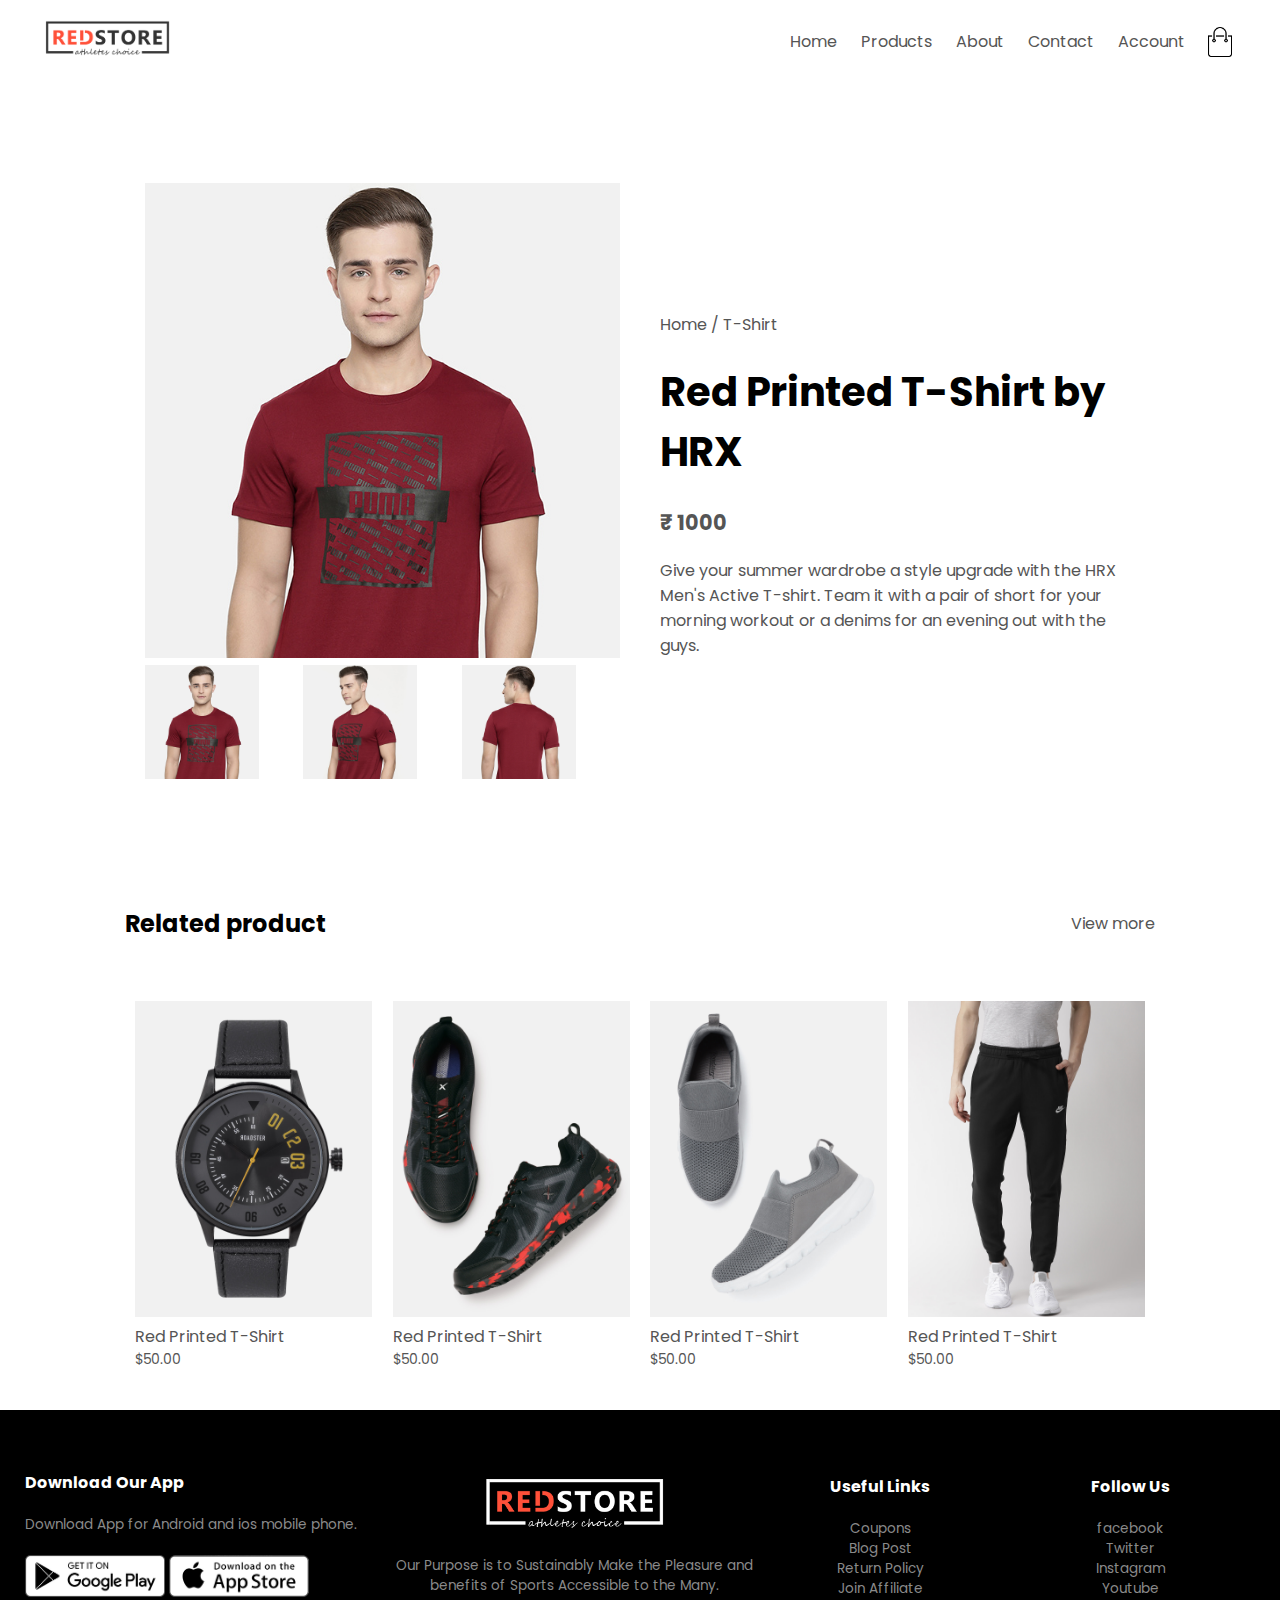
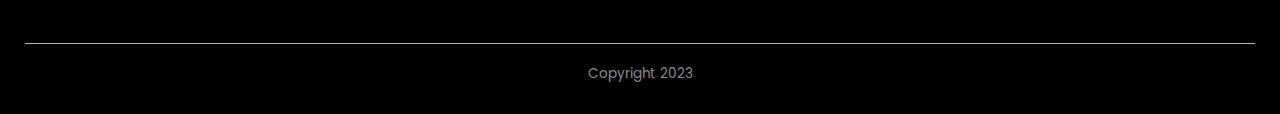
<file: product-detail1.html>
<!DOCTYPE html>
<html lang="en">
<head>
    <meta charset="UTF-8">
    <meta name="viewport" content="width=device-width, initial-scale=1.0">
    <title>Product</title>
    <link rel="stylesheet" href="css/styles.css">
    <link rel="stylesheet" href="https://cdnjs.cloudflare.com/ajax/libs/font-awesome/6.4.2/css/all.min.css" integrity="sha512-z3gLpd7yknf1YoNbCzqRKc4qyor8gaKU1qmn+CShxbuBusANI9QpRohGBreCFkKxLhei6S9CQXFEbbKuqLg0DA==" crossorigin="anonymous" referrerpolicy="no-referrer" />
    <link rel="preconnect" href="https://fonts.googleapis.com">
    <link rel="preconnect" href="https://fonts.gstatic.com" crossorigin>
    <link href="https://fonts.googleapis.com/css2?family=Montserrat:wght@400;900&family=Poppins:ital,wght@0,200;0,300;0,400;0,600;0,700;1,200&family=Roboto:wght@400;700&family=Ubuntu&display=swap" rel="stylesheet">
</head>
<body>
    <div class="container">
        <div class="navbar">
            <div class="logo">
                <img src="images/logo.png" width="125px">
            </div>
            <nav>
                <ul id="menuItems">
                    <li><a href="index.html">Home</a></li>
                    <li><a href="product.html">Products</a></li>
                    <li><a href="">About</a></li>
                    <li><a href="">Contact</a></li>
                    <li><a href="">Account</a></li>
                </ul>
            </nav>
            <img src="images/cart.png" width="30px" height="30px"> 
            <img src="images/menu.png" class="menu-icon" onclick="menutoggle();">               
        </div>
    </div>

    <!-- single product details -->
    <div class="small-container single-product">
        <div class="row">
            <div class="col-2">
                <img src="images/gallery-1.jpg" width="100%" id="product-img">

                <div class="small-img-row">
                    <div class="small-img-col">
                        <img class="small-img" src="images/gallery-1.jpg" width="100%">
                    </div>
                    <div class="small-img-col">
                        <img class="small-img" src="images/gallery-2.jpg" width="100%">
                    </div>
                    <div class="small-img-col">
                        <img class="small-img" src="images/gallery-3.jpg" width="100%">
                    </div>
                    <div class="small-img-co
                        <img class="small-img" src="images/gallery-4.jpg" width="100%">
                    </div>
                </div>
            </div>
            <div class="col-2">
                <p>Home / T-Shirt</p>
                <h1>Red Printed T-Shirt by HRX</h1>
                <h4>₹ 1000</h4>
                <!-- <select>
                    <option>Select Size</option>
                    <option>XXL</option>
                    <option>XL</option>
                    <option>Large</option>
                    <option>Medium</option>
                    <option>small</option>
                </select> -->
                <!-- <input type="number" value="1">
                <h3>Product Details <i class="fa-solid fa-indent"></i></h3><br> -->
                <p>Give your summer wardrobe a style upgrade with the HRX Men's Active T-shirt. Team it with a pair of short for your morning workout or a denims for an evening out with the guys.</p>
            </div>
        </div>
    </div>
    <!-- title -->
    <div class="small-container">
        <div class="row row-2">
            <h2>Related product</h2>
            <p>View more</p>
        </div>
    </div>

    <div class="small-container">
        <div class="row">
            <div class="col-4">
                <img src="images/product-9.jpg" alt="">
                <h4>Red Printed T-Shirt</h4>
                <div class="rating">
                    <i class="fa-solid fa-star"></i>
                    <i class="fa-solid fa-star"></i>
                    <i class="fa-solid fa-star"></i>
                    <i class="fa-solid fa-star"></i>
                    <i class="fa-regular fa-star"></i>
                </div>
                <p>$50.00</p>
            </div>
            <div class="col-4">
                <img src="images/product-10.jpg" alt="">
                <h4>Red Printed T-Shirt</h4>
                <div class="rating">
                    <i class="fa-solid fa-star"></i>
                    <i class="fa-solid fa-star"></i>
                    <i class="fa-solid fa-star"></i>
                    <i class="fa-solid fa-star"></i>
                    <i class="fa-solid fa-star-half-stroke"></i>
                </div>
                <p>$50.00</p>
            </div>
            <div class="col-4">
                <img src="images/product-11.jpg" alt="">
                <h4>Red Printed T-Shirt</h4>
                <div class="rating">
                    <i class="fa-solid fa-star"></i>
                    <i class="fa-solid fa-star"></i>
                    <i class="fa-solid fa-star"></i>
                    <i class="fa-solid fa-star-half-stroke"></i>
                    <i class="fa-regular fa-star"></i>
                </div>
                <p>$50.00</p>
            </div>
            <div class="col-4">
                <img src="images/product-12.jpg" alt="">
                <h4>Red Printed T-Shirt</h4>
                <div class="rating">
                    <i class="fa-solid fa-star"></i>
                    <i class="fa-solid fa-star"></i>
                    <i class="fa-solid fa-star"></i>
                    <i class="fa-solid fa-star"></i>
                    <i class="fa-regular fa-star"></i>
                </div>
                <p>$50.00</p>
            </div>
        </div>
    </div>

    <!-- footer -->
    <div class="footer">
        <div class="container">
            <div class="row">
                <div class="footer-col-1">
                    <h3>Download Our App</h3>
                    <p>Download App for Android and ios mobile phone.</p>
                    <div class="app-logo">
                        <img src="images/play-store.png" alt="">
                        <img src="images/app-store.png" alt="">
                    </div>
                </div>
                <div class="footer-col-2">
                    <img src="images/logo-white.png" alt="">
                    <p>Our Purpose is to Sustainably Make the Pleasure and benefits of Sports Accessible to the Many.</p>
                </div>
                <div class="footer-col-3">
                    <h3>Useful Links</h3>
                    <ul>
                        <li>Coupons</li>
                        <li>Blog Post</li>
                        <li>Return Policy</li>
                        <li>Join Affiliate</li>
                    </ul>
                </div>
                <div class="footer-col-4">
                    <h3>Follow Us</h3>
                    <ul>
                        <li>facebook</li>
                        <li>Twitter</li>
                        <li>Instagram</li>
                        <li>Youtube</li>
                    </ul>
                </div>
            </div>
            
            <hr>
            <p class="copyright">Copyright 2023</p>
        </div>
    </div>















    <script src="JS/script.js"></script>
</body>
</html>
</file>
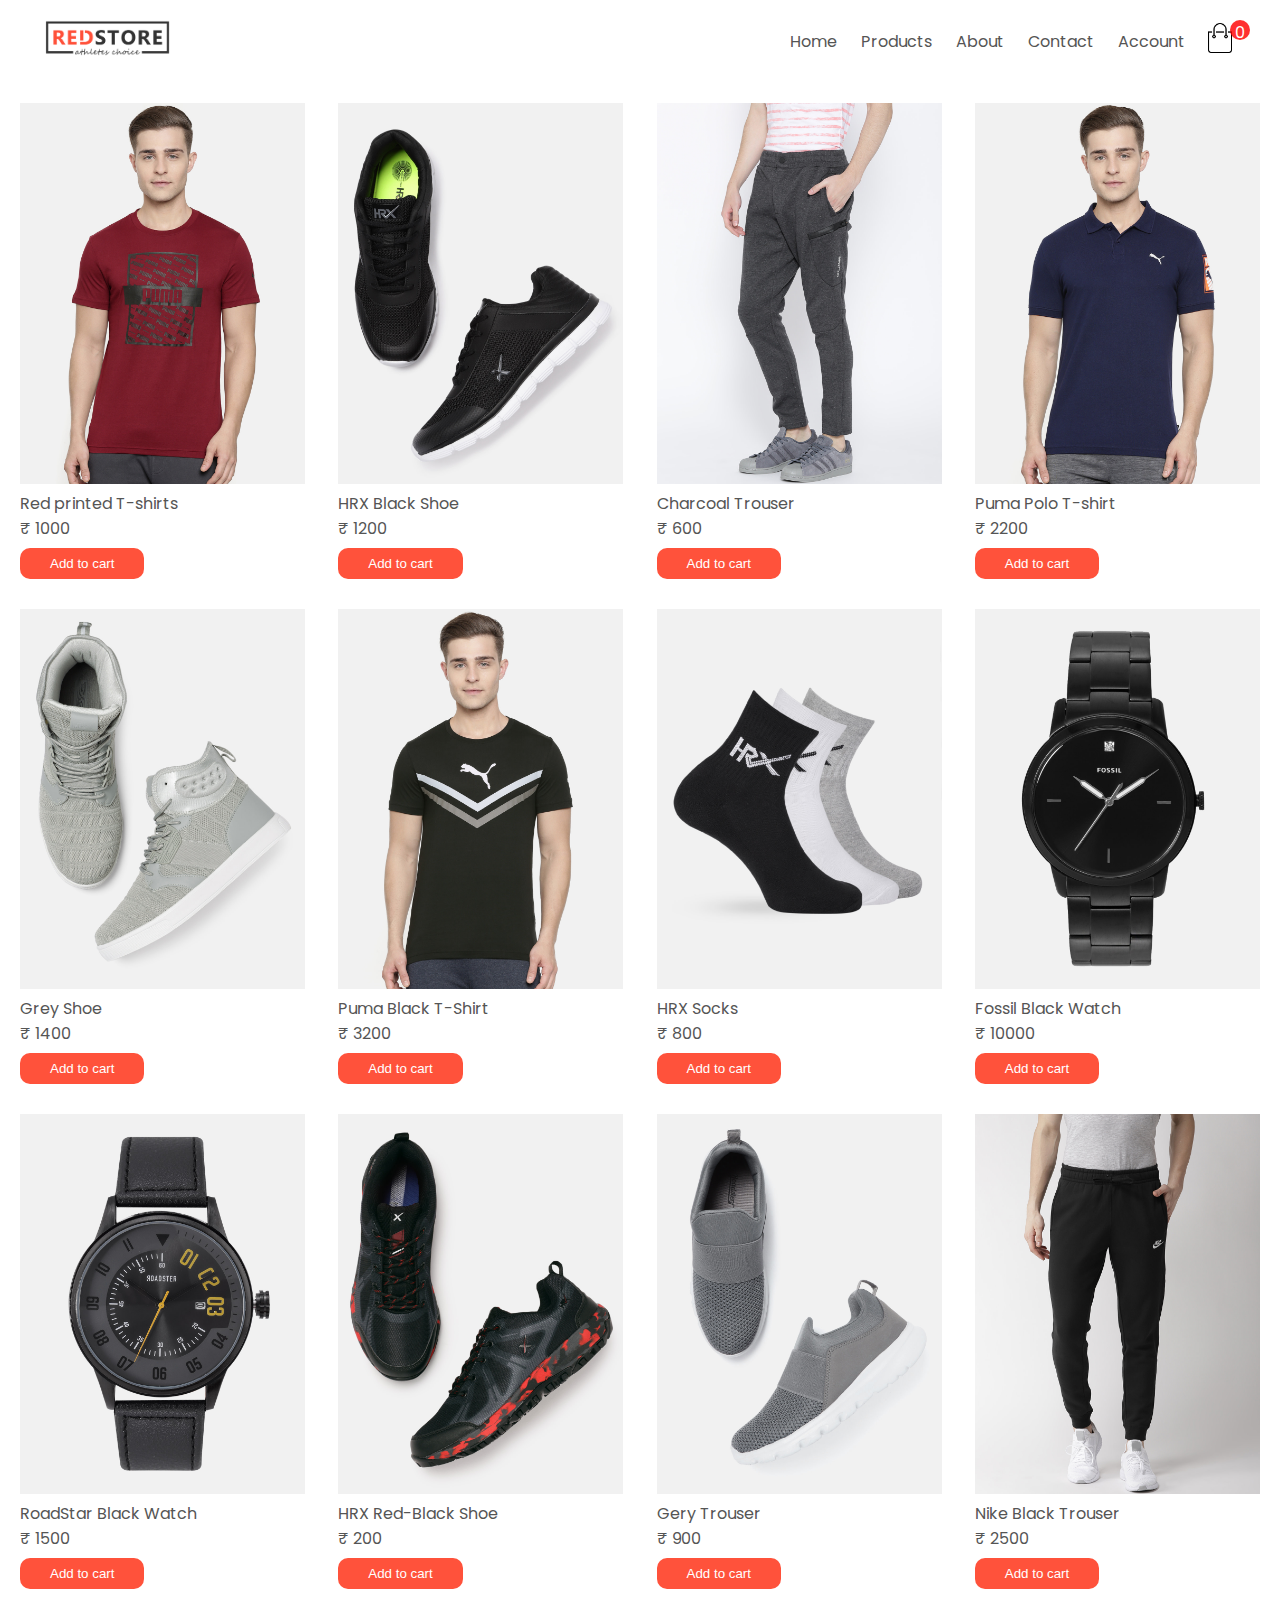
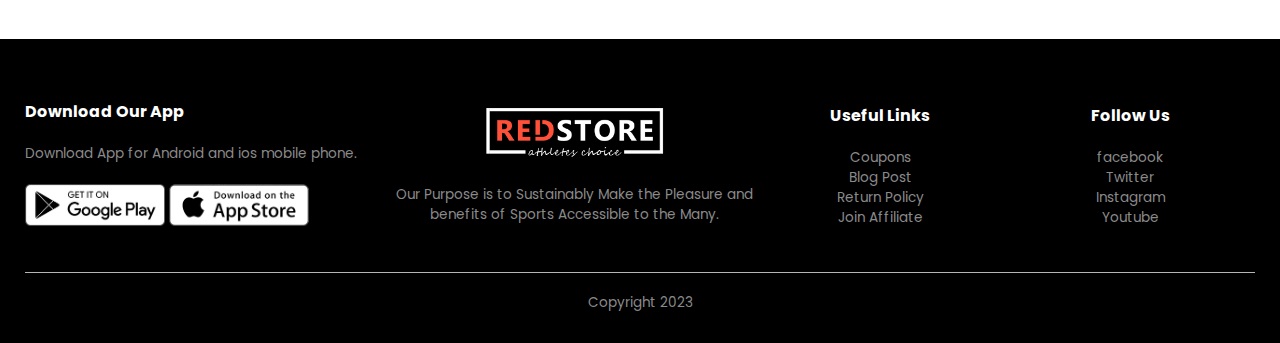
<file: product.html>
<!DOCTYPE html>
<html lang="en">
<head>
    <meta charset="UTF-8">
    <meta name="viewport" content="width=device-width, initial-scale=1.0">
    <title>Product</title>
    <link rel="stylesheet" href="css/styles.css">
    <link rel="stylesheet" href="https://cdnjs.cloudflare.com/ajax/libs/font-awesome/6.4.2/css/all.min.css" integrity="sha512-z3gLpd7yknf1YoNbCzqRKc4qyor8gaKU1qmn+CShxbuBusANI9QpRohGBreCFkKxLhei6S9CQXFEbbKuqLg0DA==" crossorigin="anonymous" referrerpolicy="no-referrer" />
    <link rel="preconnect" href="https://fonts.googleapis.com">
    <link rel="preconnect" href="https://fonts.gstatic.com" crossorigin>
    <link href="https://fonts.googleapis.com/css2?family=Montserrat:wght@400;900&family=Poppins:ital,wght@0,200;0,300;0,400;0,600;0,700;1,200&family=Roboto:wght@400;700&family=Ubuntu&display=swap" rel="stylesheet">
</head>
<body>
    <div class="container">
        <div class="navbar">
            <div class="logo">
                <img src="images/logo.png" width="125px">
            </div>
            <nav>
                <ul id="menuItems">
                    <li><a href="index.html">Home</a></li>
                    <li><a href="product.html">Products</a></li>
                    <li><a href="">About</a></li>
                    <li><a href="">Contact</a></li>
                    <li><a href="">Account</a></li>
                </ul>
            </nav>
            <a class="cart-img" href="#"><img src="images/cart.png" width="30px" height="30px"></a>
            <span class="cart-span">0</span>
            <img src="images/menu.png" class="menu-icon" onclick="menutoggle();">               
        </div>
    </div>

    <div class="product-list">
        <!-- <div class="row">
            <div class="col-4">
                <a href="product-detalis.html"><img src="images /product-1.jpg" alt=""></a>
                <h4><a href="product-detalis.html">Red Printed T-Shirt</a></h4>
                <div class="rating">
                    <i class="fa-solid fa-star"></i>
                    <i class="fa-solid fa-star"></i>
                    <i class="fa-solid fa-star"></i>
                    <i class="fa-solid fa-star"></i>
                    <i class="fa-regular fa-star"></i>
                </div>
                <p>$50.00</p>
                <a href="#" class="btn" data-product-id="product-1" onclick="addToCart('Printed Red T-Shirt', 50.00)">Add to cart</a>
            </div>
            <div class="col-4">
                <img src="images /product-2.jpg" alt="">
                <h4>Red Printed T-Shirt</h4>
                <div class="rating">
                    <i class="fa-solid fa-star"></i>
                    <i class="fa-solid fa-star"></i>
                    <i class="fa-solid fa-star"></i>
                    <i class="fa-solid fa-star"></i>
                    <i class="fa-solid fa-star-half-stroke"></i>
                </div>
                <p>$50.00</p>
                <a href="#" class="btn" onclick="addToCart('Red T-Shirt', 50.00)">Add to cart</a>
            </div>
            <div class="col-4">
                <img src="images /product-3.jpg" alt="">
                <h4>Red Printed T-Shirt</h4>
                <div class="rating">
                    <i class="fa-solid fa-star"></i>
                    <i class="fa-solid fa-star"></i>
                    <i class="fa-solid fa-star"></i>
                    <i class="fa-solid fa-star-half-stroke"></i>
                    <i class="fa-regular fa-star"></i>
                </div>
                <p>$50.00</p>
                <a href="" class="btn">Add to cart</a>
            </div>
            <div class="col-4">
                <img src="images /product-4.jpg" alt="">
                <h4>Red Printed T-Shirt</h4>
                <div class="rating">
                    <i class="fa-solid fa-star"></i>
                    <i class="fa-solid fa-star"></i>
                    <i class="fa-solid fa-star"></i>
                    <i class="fa-solid fa-star"></i>
                    <i class="fa-regular fa-star"></i>
                </div>
                <p>$50.00</p>
                <a href="" class="btn">Add to cart</a>
            </div>
        </div>
        <div class="row">
            <div class="col-4">
                <img src="images /product-5.jpg" alt="">
                <h4>Red Printed T-Shirt</h4>
                <div class="rating">
                    <i class="fa-solid fa-star"></i>
                    <i class="fa-solid fa-star"></i>
                    <i class="fa-solid fa-star"></i>
                    <i class="fa-solid fa-star"></i>
                    <i class="fa-regular fa-star"></i>
                </div>
                <p>$50.00</p>
                <a href="" class="btn">Add to cart</a>
            </div>
            <div class="col-4">
                <img src="images /product-6.jpg" alt="">
                <h4>Red Printed T-Shirt</h4>
                <div class="rating">
                    <i class="fa-solid fa-star"></i>
                    <i class="fa-solid fa-star"></i>
                    <i class="fa-solid fa-star"></i>
                    <i class="fa-solid fa-star"></i>
                    <i class="fa-solid fa-star-half-stroke"></i>
                </div>
                <p>$50.00</p>
                <a href="" class="btn">Add to cart</a>
            </div>
            <div class="col-4">
                <img src="images /product-7.jpg" alt="">
                <h4>Red Printed T-Shirt</h4>
                <div class="rating">
                    <i class="fa-solid fa-star"></i>
                    <i class="fa-solid fa-star"></i>
                    <i class="fa-solid fa-star"></i>
                    <i class="fa-solid fa-star-half-stroke"></i>
                    <i class="fa-regular fa-star"></i>
                </div>
                <p>$50.00</p>
                <a href="" class="btn">Add to cart</a>
            </div>
            <div class="col-4">
                <img src="images /product-8.jpg" alt="">
                <h4>Red Printed T-Shirt</h4>
                <div class="rating">
                    <i class="fa-solid fa-star"></i>
                    <i class="fa-solid fa-star"></i>
                    <i class="fa-solid fa-star"></i>
                    <i class="fa-solid fa-star"></i>
                    <i class="fa-regular fa-star"></i>
                </div>
                <p>$50.00</p>
                <a href="" class="btn">Add to cart</a>
            </div>
        </div>
        <div class="row">
            <div class="col-4">
                <img src="images /product-9.jpg" alt="">
                <h4>Red Printed T-Shirt</h4>
                <div class="rating">
                    <i class="fa-solid fa-star"></i>
                    <i class="fa-solid fa-star"></i>
                    <i class="fa-solid fa-star"></i>
                    <i class="fa-solid fa-star"></i>
                    <i class="fa-regular fa-star"></i>
                </div>
                <p>$50.00</p>
                <a href="" class="btn">Add to cart</a>
            </div>
            <div class="col-4">
                <img src="images /product-10.jpg" alt="">
                <h4>Red Printed T-Shirt</h4>
                <div class="rating">
                    <i class="fa-solid fa-star"></i>
                    <i class="fa-solid fa-star"></i>
                    <i class="fa-solid fa-star"></i>
                    <i class="fa-solid fa-star"></i>
                    <i class="fa-solid fa-star-half-stroke"></i>
                </div>
                <p>$50.00</p>
                <a href="" class="btn">Add to cart</a>
            </div>
            <div class="col-4">
                <img src="images /product-11.jpg" alt="">
                <h4>Red Printed T-Shirt</h4>
                <div class="rating">
                    <i class="fa-solid fa-star"></i>
                    <i class="fa-solid fa-star"></i>
                    <i class="fa-solid fa-star"></i>
                    <i class="fa-solid fa-star-half-stroke"></i>
                    <i class="fa-regular fa-star"></i>
                </div>
                <p>$50.00</p>
                <a href="" class="btn">Add to cart</a>
            </div>
            <div class="col-4">
                <img src="images /product-12.jpg" alt="">
                <h4>Red Printed T-Shirt</h4>
                <div class="rating">
                    <i class="fa-solid fa-star"></i>
                    <i class="fa-solid fa-star"></i>
                    <i class="fa-solid fa-star"></i>
                    <i class="fa-solid fa-star"></i>
                    <i class="fa-regular fa-star"></i>
                </div>
                <p>$50.00</p>
                <a href="" class="btn">Add to cart</a>
            </div>
        </div> -->
        <div class="page-btn">
            <span>1</span>
            <span>2</span>
            <span>3</span>
            <span>4</span>
            <span>&#8594;</span>
        </div>
    </div>


    <div class="cartTab">
        <h1>Shopping Cart</h1>
        <p class="totalAmount"></p>
        <div class="list-cart">
            <div class="item1">
                <div class="image detail">
                    <img src="images/product-1.jpg" width="100%">
                </div>
                <div class="name detail">Red Printed T-Shirts</div>
                <div class="totalPrice detail">$ 50</div>
                <div class="quantity detail">
                    <span class="minus"><</span>
                    <span>1</span>
                    <span class="plus">></span>
                </div>
            </div>
        </div>
        <div class="button">
            <button class="close">Close</button>
            <button class="buy">Place Order</button>
        </div>
    </div>




























    <!-- footer -->
    <div class="footer">
        <div class="container">
            <div class="row">
                <div class="footer-col-1">
                    <h3>Download Our App</h3>
                    <p>Download App for Android and ios mobile phone.</p>
                    <div class="app-logo">
                        <img src="images/play-store.png" alt="">
                        <img src="images/app-store.png" alt="">
                    </div>
                </div>
                <div class="footer-col-2">
                    <img src="images/logo-white.png" alt="">
                    <p>Our Purpose is to Sustainably Make the Pleasure and benefits of Sports Accessible to the Many.</p>
                </div>
                <div class="footer-col-3">
                    <h3>Useful Links</h3>
                    <ul>
                        <li>Coupons</li>
                        <li>Blog Post</li>
                        <li>Return Policy</li>
                        <li>Join Affiliate</li>
                    </ul>
                </div>
                <div class="footer-col-4">
                    <h3>Follow Us</h3>
                    <ul>
                        <li>facebook</li>
                        <li>Twitter</li>
                        <li>Instagram</li>
                        <li>Youtube</li>
                    </ul>
                </div>
            </div>
            
            <hr>
            <p class="copyright">Copyright 2023</p>
        </div>
    </div>




    <script src="jss/scripts.js"></script>
    <script src="JS/script.js"></script>
</body>
</html>
</file>
<file: css/styles.css>
*{
    margin: 0;
    padding: 0;
    box-sizing: border-box;
}
body{
    font-family: 'Poppins',sans-serif;
}
.header{
    /* background-color:#ffd6d6; */
    background: radial-gradient(#fff,#ffd6d6);
    margin-bottom: 70px;
}

.container{
    padding-left: 25px;
    padding-right: 25px;
    max-width: 1300px;
    margin: auto;
}
.navbar{
    position: relative;
    display: flex;
    align-items: center;
    padding: 20px;
    /* justify-content: space-between; */
}
nav{
    flex: 1;
    text-align: right;
}
nav ul{
    display: inline-block;
    list-style: none;
}
nav ul li{
    display: inline-block;
    margin-right: 20px;
}
a{
    text-decoration: none;
    color: #555;
}
p{
    color: #555;
}
.menu-icon{
    width: 28px;
    margin-left: 20px;
    display: none;
}

/*  */
.row{
    display: flex;
    align-items: center;
    flex-wrap: wrap;
    justify-content: space-around;
}
.col-2{
    flex-basis: 50%;
    min-width: 300px;
}
.col-2 img{
   max-width: 100%;
   padding: 50px 0;
}
.col-2 h1{
    font-size: 2.5rem;
    line-height: 1.5;
    margin: 25px 0;
}
.btn{
    display: inline-block;
    background-color: #ff523b;
    color: #fff;
    padding: 8px 30px;
    margin: 7px auto 30px;
    border-radius: 10px;
    transition: 0.2s ease-in-out;
    outline: none;
    border: none;
}
.btn:hover{
    background-color: #563434;
}


/* Feature section */
.categories{
    display: flex;
    /* justify-content: space-between; */
    margin-bottom: 70px;

}
.small-container{
    max-width: 1080px;
    margin: auto;
    padding-left: 25px;
    padding-right: 25px;
    transition: 0.3s;
}
.title{
    text-align: center;
    margin: 0 auto 50px;
    line-height: 2;
    position: relative;
    color: #555;
}
.title hr{
    width: 80px;
    text-align: center;
    position: absolute;
    left: 50%;
    bottom: 0;
    height: 5px;
    background-color: #ff523b;
    outline: none;
    border: none;
    border-radius: 5px;
    transform: translateX(-50%);

}

.col-3{
    flex-basis: 30%;
}
.col-3 img{
    width: 100%;
    background-size: cover;
}

.col-4{
    flex-basis: 23%;
    margin: 10px;
    min-width: 200px;
    margin-bottom: 40px;
    transition: 0.3s;
}
.col-4 img{
    width: 100%;
}
h4{
    color: #555;
    font-weight: normal;
}
.col-4 p{
    font-size: 14px;
}
.rating i{
    color: #ff523b;
}
.col-4:hover{
    transform: translateY(-5px);
}
/*  */
.offer{
    background: radial-gradient(#fff,#ffd6d6);
    margin-top: 80px;
    padding: 30px 0;
}
.offer-img{
    width: 80%;
}

/* */

.testimonial{
    padding-top: 100px;
    margin-bottom: 30px;
}
.testimonial .col-3 {
    text-align: center;
    padding: 40px 20px;
    box-shadow: 0 0 20px 0 rgba(0, 0, 0, 0.1);
    cursor: pointer;
    transition: 0.3s;
}
.testimonial .col-3 img{
    width: 70px;
    margin-top: 20px;
    border-radius: 50%;
}
.testimonial .col-3:hover{
    transform: translateY(-10px);
}
.fa-quote-left{
    font-size: 2rem;
    color: #ff523b;
}
.col-3 p{
    font-size: 0.85rem;
    color: #777;
}
.testimonial .col-3 h3{
    font-weight: 600;
    color: #555;
    font-size: 1rem;
}


/* brands */

.brands{
    margin: 100px auto;

}
.col-5{
    width: 160px;
}
.col-5 img{
    width: 100%;
    cursor: pointer;
    filter: grayscale(100%);
}
.col-5 img:hover{
    filter: grayscale(0);
}

/* footer */
.footer{
    background-color: black;
    color: #8a8a8a;
    font-size: 0.85rem;
    padding: 60px 0 20px;
}
.footer p{
    color: #8a8a8a;
}
.footer h3{
    color: #fff;
    margin-bottom: 20px;
}
.footer-col-1, .footer-col-2, .footer-col-3, .footer-col-4{
    min-width: 250px;
    margin-bottom: 20px;
}
.footer-col-1{
    flex-basis: 30%;
}
.footer-col-2{
    flex: 1;
    text-align: center;
}
.footer-col-2 img{
    width: 180px;
    margin-bottom: 20px;
}
.footer-col-3, .footer-col-4{
    flex-basis: 12%;
    text-align: center;
}
ul{
    list-style-type: none;
}
.app-logo{
    margin-top: 20px;
}
.app-logo img{
    width: 140px;
}

.footer hr{
    border: none;
    background: #b5b5b5;
    height: 1px;
    margin: 20px 0;
}
.copyright{
    text-align: center;
    margin-bottom: 10px;
}

/* all products */
.row-2{
    justify-content: space-between;
    margin: 100px auto 50px;
}
select{
    border: 1px solid #ff523b;
    padding: 5px;
}
select:focus{
    outline: none;
}

.page-btn{
    margin: 0 auto 80px;
}
.page-btn span{
    display: inline-block;
    border: 1px solid #ff523b;
    margin-left: 10px;
    width: 40px;
    height: 40px;
    text-align: center;
    line-height: 2.5;
    cursor: pointer;
}
.page-btn span:hover{
    background-color: #ff523b;
    color: #fff;
}

/* product details */
.single-product{
    margin-top: 80px;
}
.single-product .col-2 img{
    padding: 0;
}
.single-product .col-2{
    padding: 20px;
}
.single-product h4{
    margin: 20px 0;
    font-size: 1.3rem;
    font-weight: bold;
}
.single-product select{
    display: block;
    padding: 10px;
    margin-top: 20px;
}
.single-product input{
    width: 50px;
    height: 40px;
    padding-left: 10px;
    font-size: 1.2rem;
    margin-right: 10px;
    border: 1px solid #ff523b;
}
.single-product input:focus{
    outline: none;
}
.single-product .fa-solid{
    color: #ff523b;
    margin-left: 10px;
}

.small-img-row{
    display:flex;
    justify-content: space-between;
}
.small-img-col{
    flex-basis: 24%;
    cursor: pointer;
}
/* Cart */

body.showCart .cartTab {
    right: 0;
}
body.showCart .small-container{
    transform: translateX(-300px);
}
.cart-span{
    position: absolute;
    right: 5px;
    top: 20px;
    background-color: rgba(255, 0, 0, 0.81);
    width: 20px;
    height: 20px;
    text-align: center;
    color: #fff;
    border-radius: 50%;
}
.list-cart{
    overflow: auto;
}
.list-cart::-webkit-scrollbar{
    width: 0;
}

.cartTab{
    width: 500px;
    background-color: #353432;
    color: white;
    position: fixed;
    top: 0;
    right: -500px;
    bottom: 0;
    display: flex;
    flex-direction: column;
}
.cartTab h1{
    padding: 20px;
    margin: 0;
}
.list-cart{
    flex: 1;
}

.item1{
    padding: 20px;
    display: flex;
    justify-content: space-between;
}

.detail{
    width: 23%;
    text-align: center;
}
.cartTab .button{
    display: flex;
    justify-content: space-evenly;
    align-items: flex-end;
}

.button button{
    width: 100%;
    padding: 30px 40px;
    outline: none;
    border: none;
    background-color: #ebbc0e;
    font-size: 1.2rem;
    cursor: pointer;
}
.button .close{
    background-color: #ddd;
}
.product-list{
    padding: 20px;
    display: flex;
    flex-wrap: wrap;
    justify-content: space-between;
}
.row3{
    width: 23%;
}
.detail{
    margin: 0;
    width: 25%;
}
.image img{
   width: 50px;
}
.totalPrice{
    text-align: center;
}
.quantity span{
    display: inline-block;
    width: 25px;
    height: 25px;
    background-color: #eee;
    color: #555;
    border-radius: 50%;
    text-align: center;
    padding: 2.5px;
    cursor: pointer;
}
.item1:nth-child(even){
    background-color: #eee1;
}
.totalAmount{
    margin-left: 20px;
    color: white;
}























/* cart Items details */
.cart-page{
    margin: 80px auto;
}
table{
    width: 100%;
    border-collapse: collapse;
}
.cart-info{
    display: flex;
    flex-wrap: wrap;
}
th{
    text-align: left;
    padding: 5px;
    color: #fff;
    background-color: #ff523b;
    font-weight: normal;
}
td{
    padding: 10px 5px;
}
td input{
    width: 40px;
    height: 30px;
    padding: 5px;
}
td a{
    color: #ff523b;
    font-size: 12px;
}
td img{
    width: 80px;
    height: 80px;
    margin-right: 10px;
}

.totalprice{
    display: flex;
    justify-content: flex-end;
}
.totalprice table{
    border-top: 3px solid #ff523b;
    width: 100%;
    max-width: 400px;
}
td:last-child{
    text-align: right;
}
th:last-child{
    text-align: right;
}


















/* media querry */
@media only screen and (max-width: 800px){
    nav ul{
        position: absolute;
        top: 70px;
        left: 0;
        background-color: #333;
        width: 100%;
        overflow: hidden;
        transition: 0.4s;
    }
    nav ul li{
        display: block;
        margin-right: 50px;
        margin-top: 10px;
        margin-bottom: 10px;
    }
    nav ul li a{
        color: white;
    }
    .menu-icon{
        display: block;
        cursor: pointer;
    }
    .row3{
        width: 50%;
    }
    .item{
        margin: 10px;
    }

}
/* media querry for less than 600  */
@media only screen and (max-width: 600px){
    .row{
        text-align: center;
    }
    .col-2, .col-3, .col-4{
        flex-basis: 100%;
    }

    .single-product .row{
        text-align: left;
    }
    .single-product .col-2{
        padding: 20px 0;
    }
    .single-product h1{
        font-size: 25px;
        line-height: 1;
    }
    .cart-info p{
        display: none;
    }
    .row3{
        width: 100%;
    }
}
</file>
